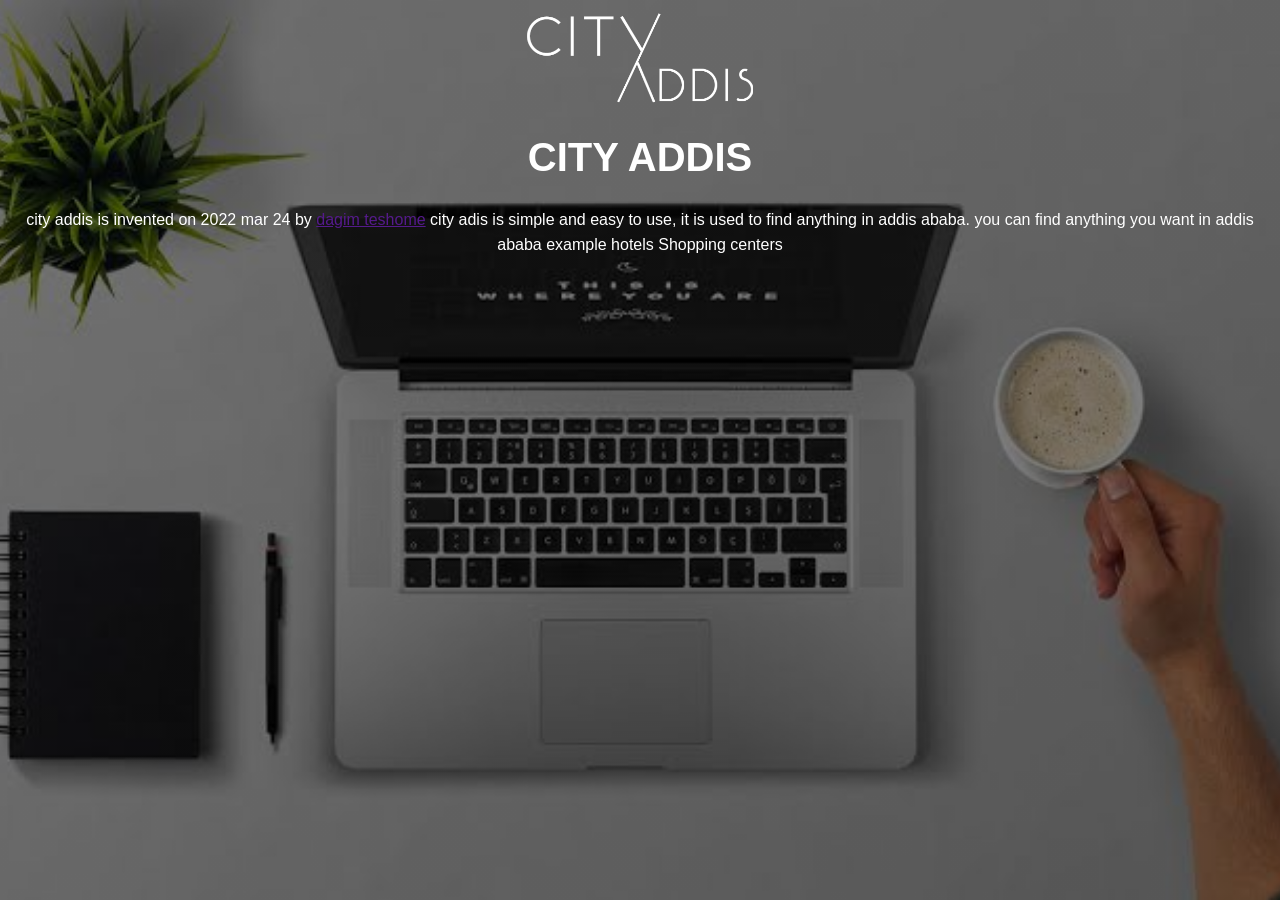
<file: about.html>
<html lang="en">
<head>
    <meta charset="UTF-8">
    <meta http-equiv="X-UA-Compatible" content="IE=edge">
    <meta name="viewport" content="width=device-width, initial-scale=1.0">
    <title>About my website</title>
    <link rel="stylesheet" href="about.css">
</head>
<body>
    <div class="logo">
        <a href="index.html"><img src="W.png" alt="Cityaddis logo"></a>
    </div>

      <h1>CITY ADDIS</h1>
      <p>city addis is invented on 2022 mar 24 by <a href="">dagim teshome</a> city adis is simple and easy to use,
    it is used to find anything in addis ababa. you can find anything you want in addis ababa example hotels Shopping
centers</p>

</body>
</html>
</file>
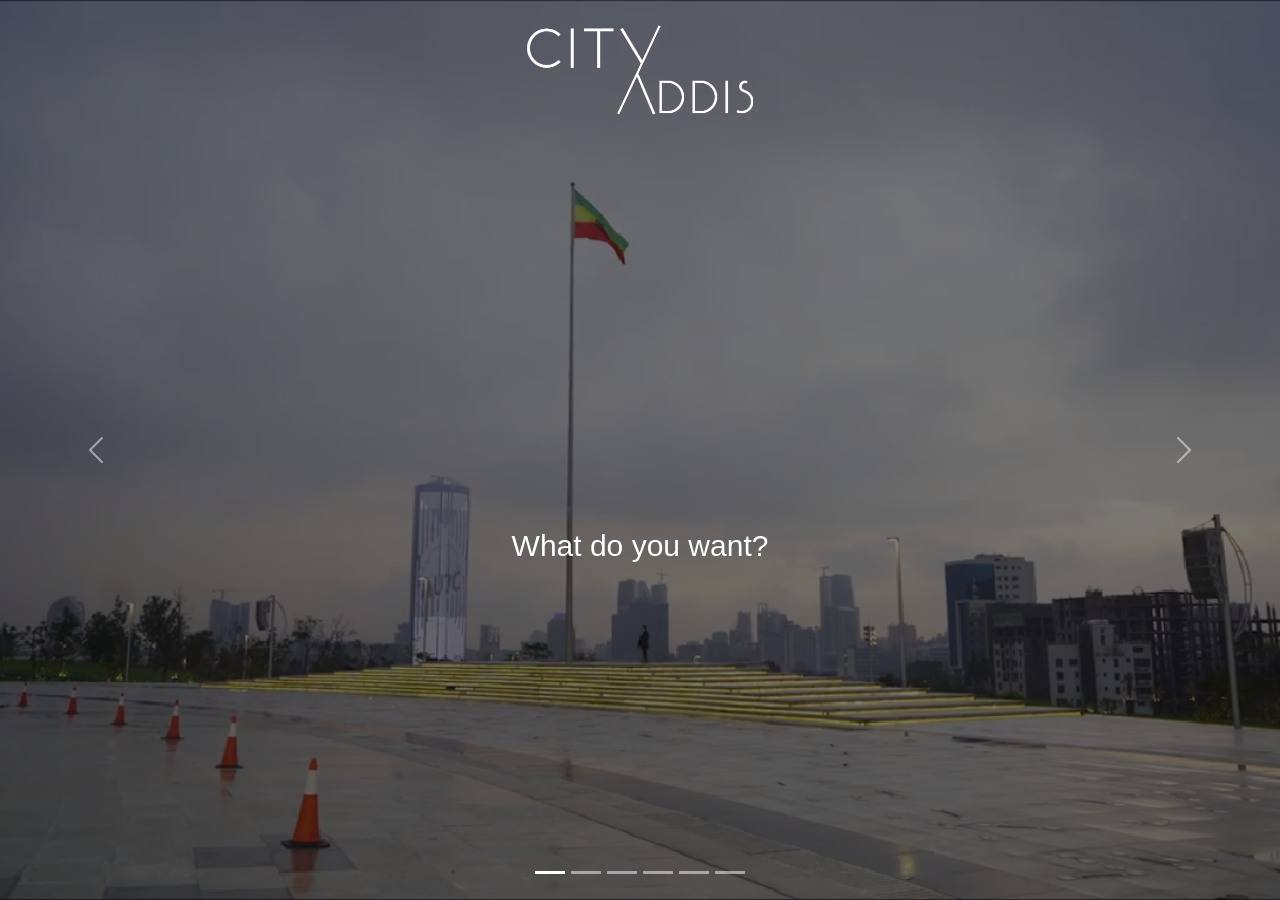
<file: wdyw.html>
<html>
    <head>
      <meta http-equiv="X-UA-Compatible" content="IE=edge">
      <meta name="viewport" content="width=device-width, initial-scale=1.0">
      <link rel="stylesheet" href="wdyw.css ">
      <link rel="stylesheet" href="css/bootstrap.min.css">
        <style>
        
        </style>
    </head>
    <body>
        <div id="carouselExampleCaptions" class="carousel slide" data-bs-ride="carousel">
            <div class="carousel-indicators">
              <button type="button" data-bs-target="#carouselExampleCaptions" data-bs-slide-to="0" class="active" aria-current="true" aria-label="Slide 1"></button>
              <button type="button" data-bs-target="#carouselExampleCaptions" data-bs-slide-to="1" aria-label="Slide 2"></button>
              <button type="button" data-bs-target="#carouselExampleCaptions" data-bs-slide-to="2" aria-label="Slide 3"></button>
              <button type="button" data-bs-target="#carouselExampleCaptions" data-bs-slide-to="3" aria-label="Slide 4"></button>
              <button type="button" data-bs-target="#carouselExampleCaptions" data-bs-slide-to="4" aria-label="Slide 5"></button>
              <button type="button" data-bs-target="#carouselExampleCaptions" data-bs-slide-to="5" aria-label="Slide 6"></button>
            </div>


            <div class="carousel-inner">
              <div class="carousel-item active">
                <div class="carousel-caption">
                  <div class="logo">
                    <a href="index.html"><img src="W.png" alt="city addis logo"></a>
             </div>
             <div class="title">
               <h5>What do you want?</h5>
             </div>
                </div>
                <div class="banner" style="background-image: url(1.png);"></div>
              </div>

              <div class="carousel-item">
                <div class="banner" style="background-image: url(1.png);"></div>
                <div class="carousel-caption">
                  <div class="logo">
                    <a href="index.html"><img src="W.png" alt="city addis logo"></a>
             </div>
             <div class="btnn">
                  <a href="places.html">Places</a>
                </div>
                </div>
              </div> 

              
              <div class="carousel-item">
                <div class="banner" style="background-image: url(hotel.jpg);"></div>
                <div class="carousel-caption">
                  <div class="logo">
                    <a href="index.html"><img src="W.png" alt="city addis logo"></a>
             </div>
             <div class="btnn">
                  <a href="hotels.html">Hotels</a>
                </div>
                </div>
              </div>
               


              <div class="carousel-item">
                <div class="banner" style="background-image: url(taxi.jpg);"></div>
                <div class="carousel-caption">
                  <div class="logo">
                    <a href="index.html"><img src="W.png" alt="city addis logo"></a>
             </div>
             <div class="btnn">
                  <a href="taxi.html">Transport</a>
                </div>
                </div>
              </div> 

              <div class="carousel-item">
                <div class="banner" style="background-image: url(realshoping.jpg);"></div>
                <div class="carousel-caption">
                  <div class="logo">
                    <a href="index.html"><img src="W.png" alt="city addis logo"></a>
             </div>
             <div class="btnn">
                  <a href="Malls.html">Shoping Centers</a>
                </div>
                </div>
              </div> 



              <div class="carousel-item">
               <div class="banner" style="background-image: url(b2.jpg);"></div>
                <div class="carousel-caption">
                  <div class="logo">
                    <a href="index.html"><img src="W.png" alt="city addis logo"></a>
             </div>
             <div class="btnn">
                  <a href="bhouse.html">Burger and Pizza</a>
                </div>
                </div>
              </div>



            <button class="carousel-control-prev" type="button" data-bs-target="#carouselExampleCaptions" data-bs-slide="prev">
              <span class="carousel-control-prev-icon" aria-hidden="true"></span>
              <span class="visually-hidden">Previous</span>
            </button>
            <button class="carousel-control-next" type="button" data-bs-target="#carouselExampleCaptions" data-bs-slide="next">
              <span class="carousel-control-next-icon" aria-hidden="true"></span>
              <span class="visually-hidden">Next</span>
            </button>
          </div>
          <script src="js/bootstrap.min.js"></script>
    </body>
</html>
</file>
<file: about.css>
*{
    font-family: sans-serif;
}
body{
    background-image: linear-gradient(rgba(0,0,0,0.5), rgba(0,0,0,0.5)), url(a.jpeg);
    background-size: cover;
    background-position: center;
    background-repeat: no-repeat;
}
.logo{
    display: flex;
    justify-content: center;
}
.logo img{
    height: 100px;
}
h1{
    text-align: center;
    color: #fff;
    font-size: 40px;
}
p{
    text-align: center;
    color: #fff;
    line-height: 25px;
}

@media (max-width: 600px){
    .logo img{
        height: 70px;
    }
    h1{
        font-size: 30px;
    }
    p{
        font-size: 15px;
    }
}
</file>
<file: wdyw.css>
html, body{
    height: 100%;
  }
.carousel-item{
  height: 100vh;
}
.banner{
  -webkit-background-size: cover;
  background-size: cover;
  background-position: center center;
  background-repeat: no-repeat;
  height: 100vh;
}
.banner::after{
  content: '';
  position: absolute;
  height: 100%;
  width: 100%;
  color: #000;
}
.logo{
display: flex;
justify-content: center;
margin-top: 20px;
}
.logo img{
height: 100px;
}
.title{
display: flex;
justify-content: center;
height: 100%;
align-items: center;
}
.title h5{
font-family: sans-serif;
font-size: 30px;
}
.carousel-caption{
height: 100%;
}

.btnn{
  display: flex;
  height: 100%;
  justify-content: center;
  align-items: center;
}
.btnn a{
font-family: verdana;
font-size: 25px;
text-decoration: none;
background-color: #fff;
color: #000;
border: 1px solid #fff;
padding: 10px 30px;
transition: 0.6s ease;
}
.btnn a:hover{
background-color: transparent;
color: #fff;
}
.carousel-item::before{
content: "";
display: block;
position: absolute;
top: 0;
width: 100vw;
height: 100vh;
background: #000;
opacity: 0.5;
}
@media(max-width: 600px){
  .btnn a{
    font-family: verdana;
    font-size: 15px;
    text-decoration: none;
    background-color: #fff;
    color: #000;
    border: 1px solid #fff;
    padding: 10px 15px;
    transition: 0.6s ease;
  }
}
@media(min-width: 1020px){
  .slider-img{
    width: 100vw;
  }
}
@media (max-width: 768px){
.carousel-item{
min-height: 100vh;
}
.title h5{
  font-size: 25px;
  }
}
@media (max-width: 412px){
  .title h5{
    font-size: 20px;
  }
}
</file>
